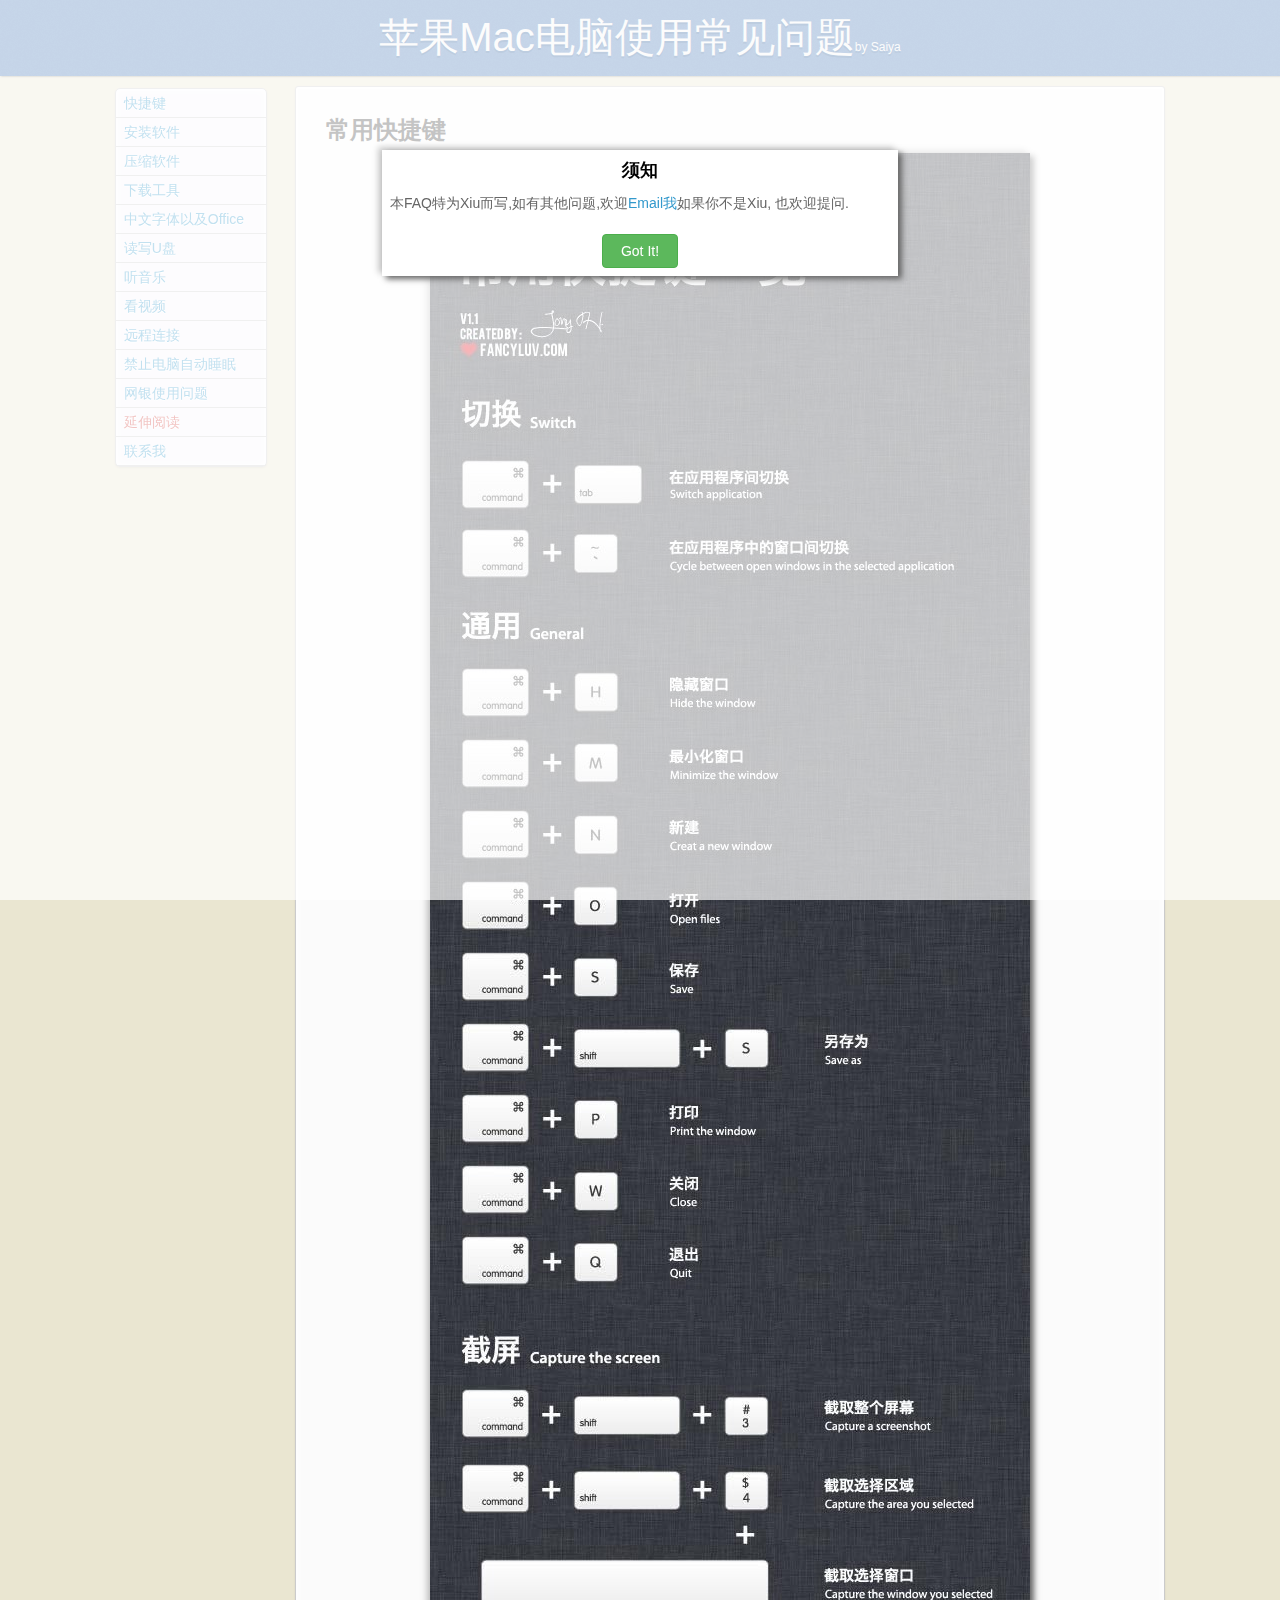
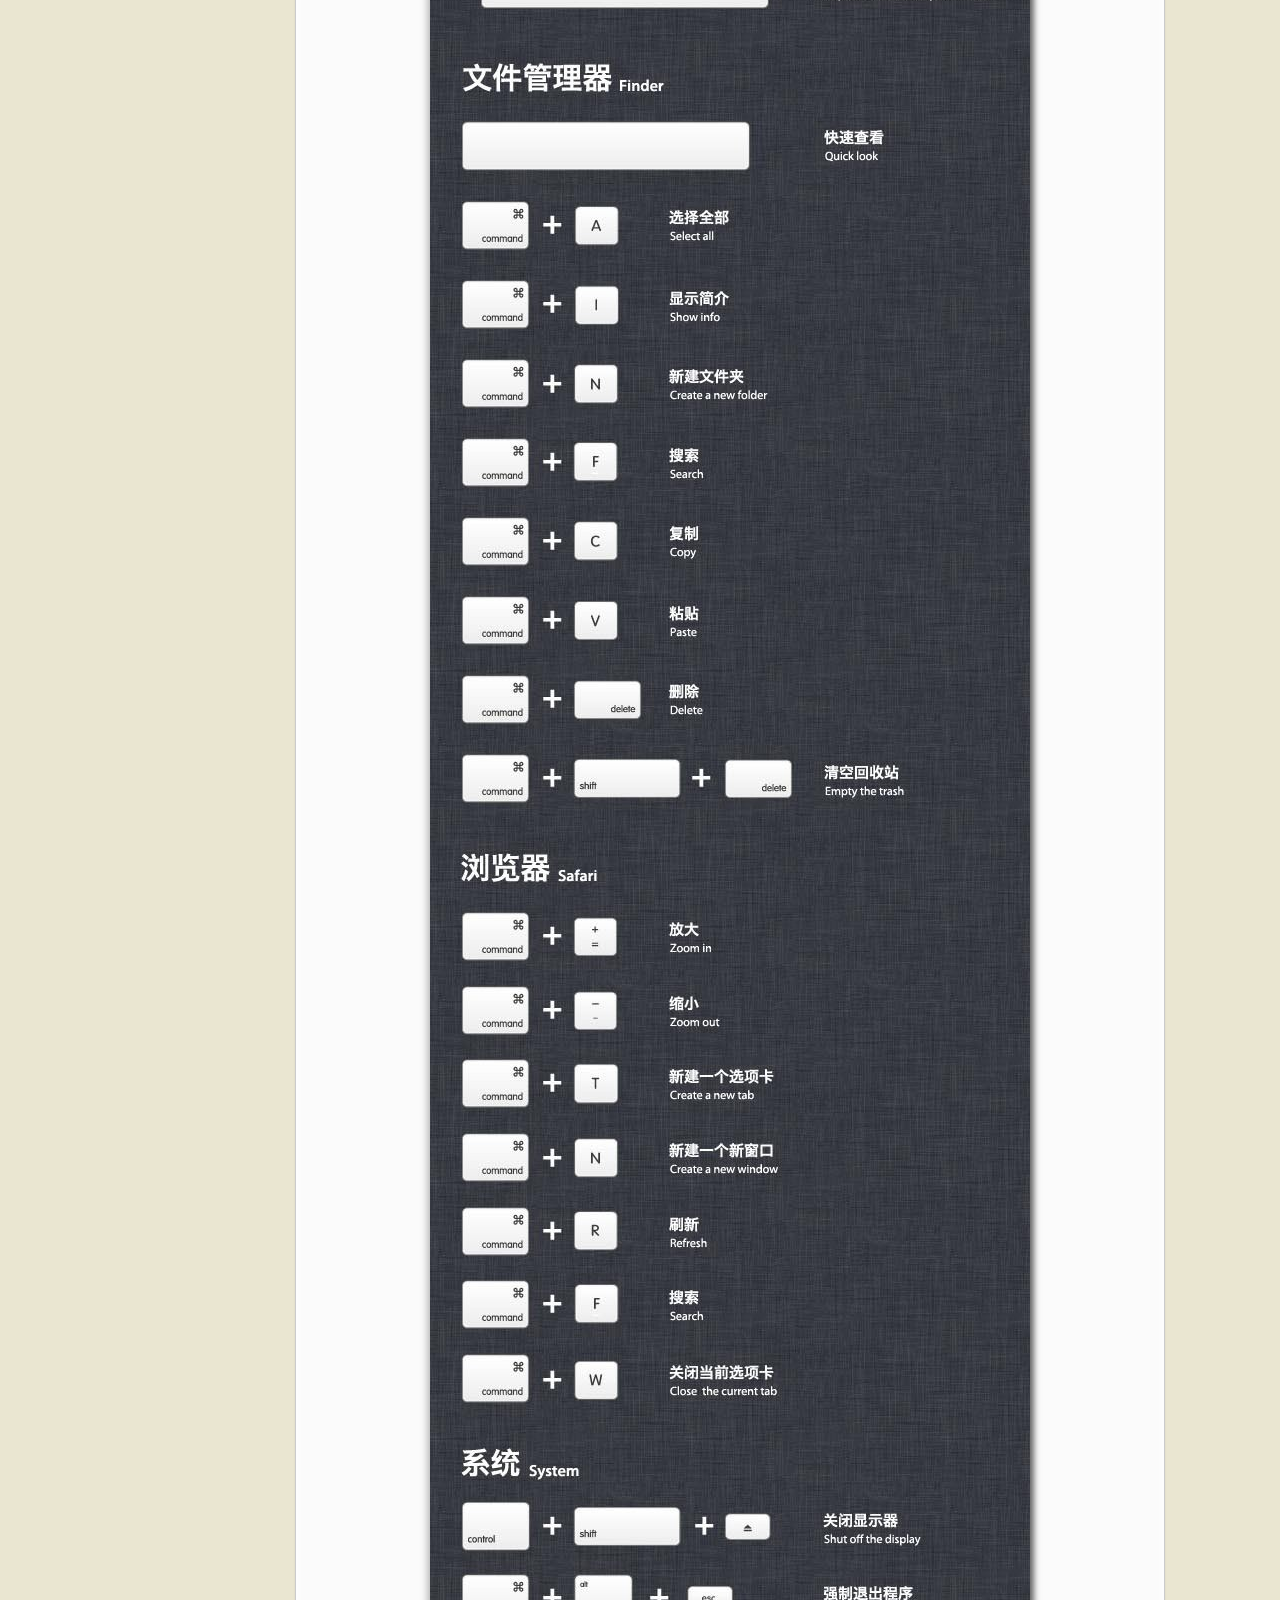
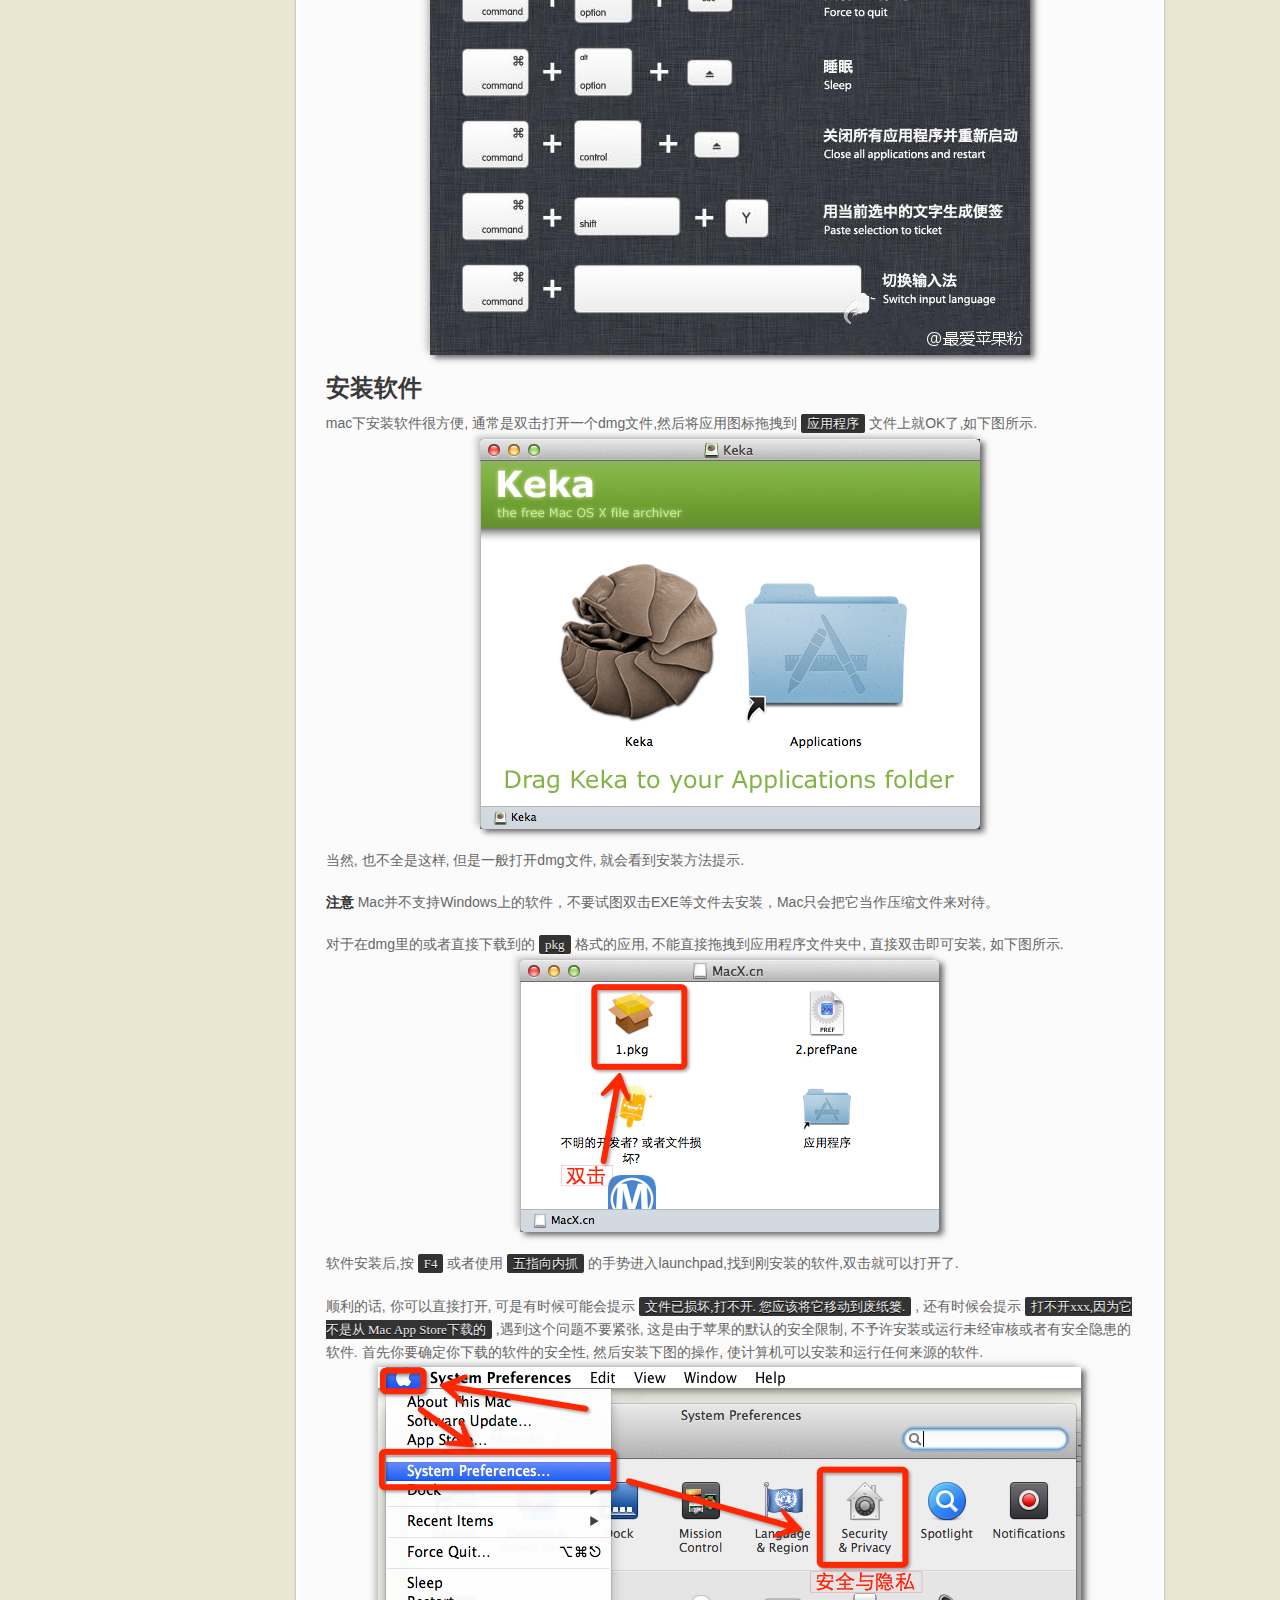
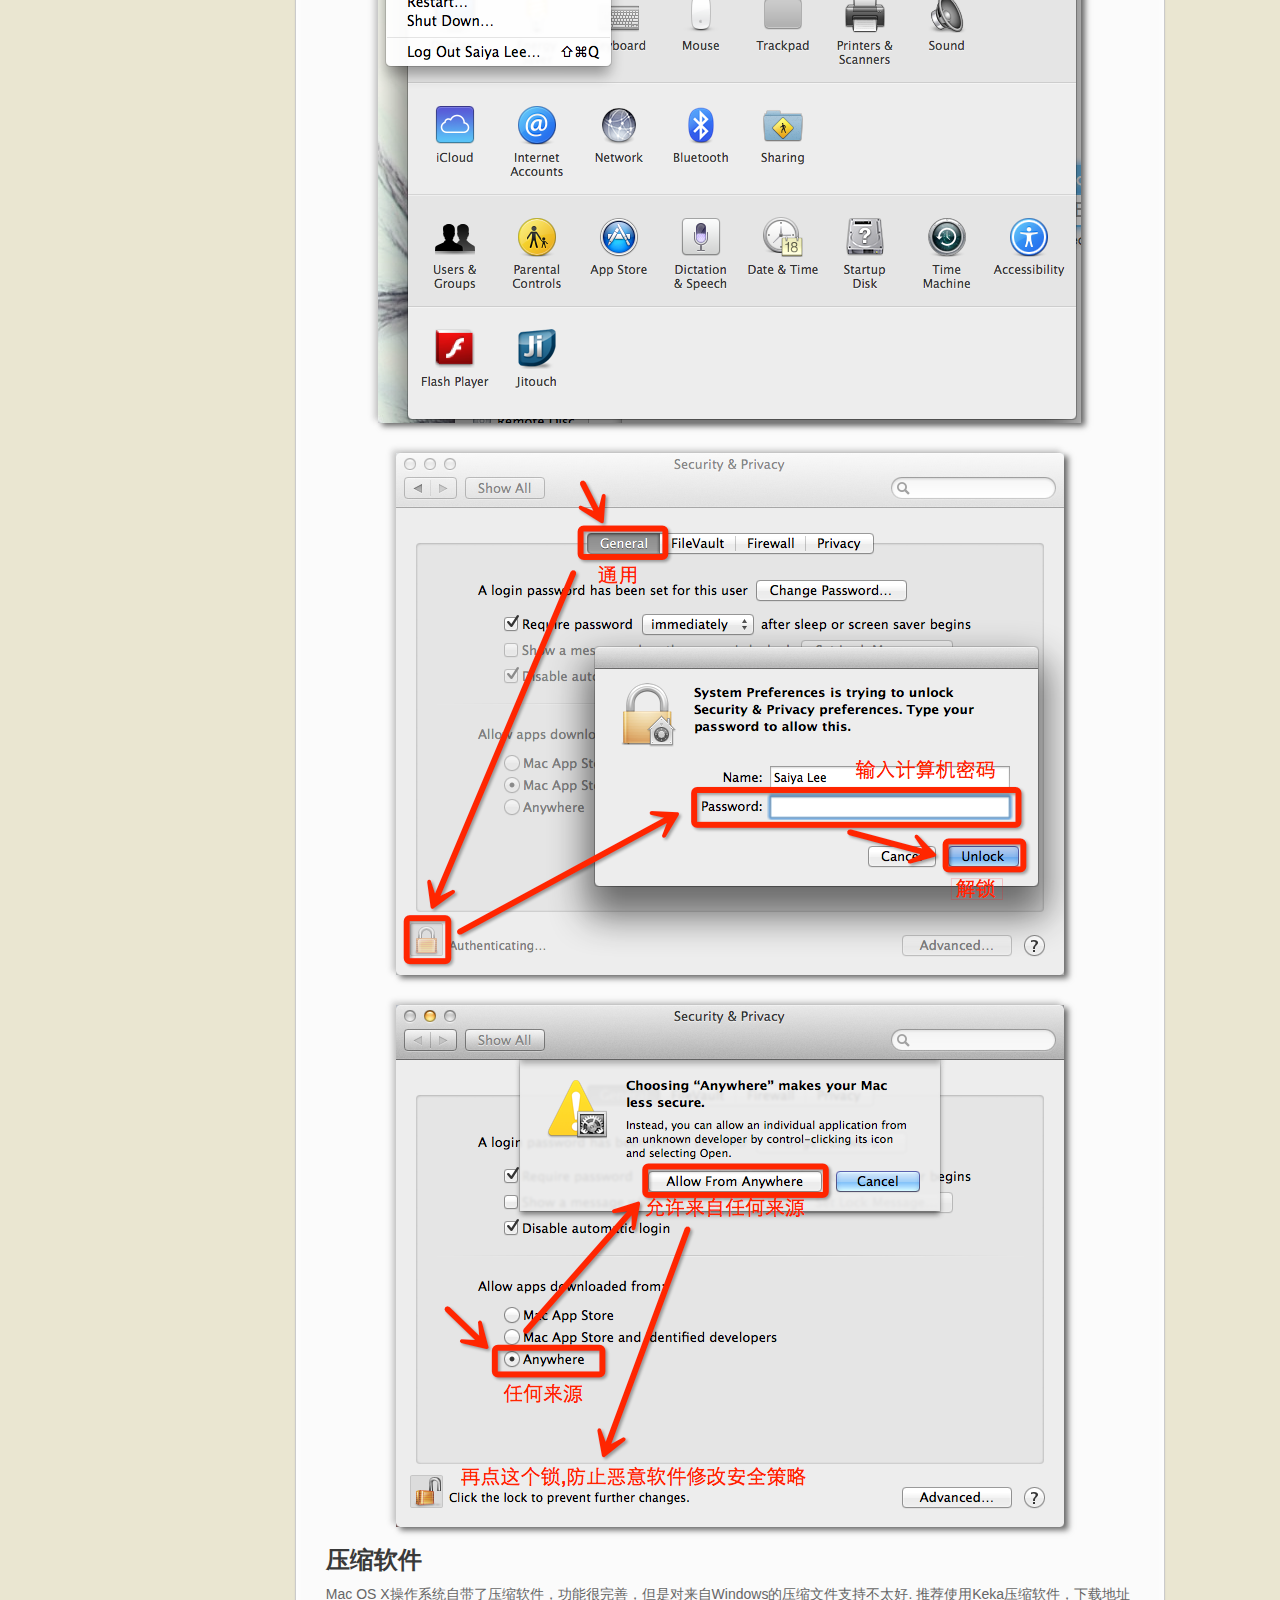
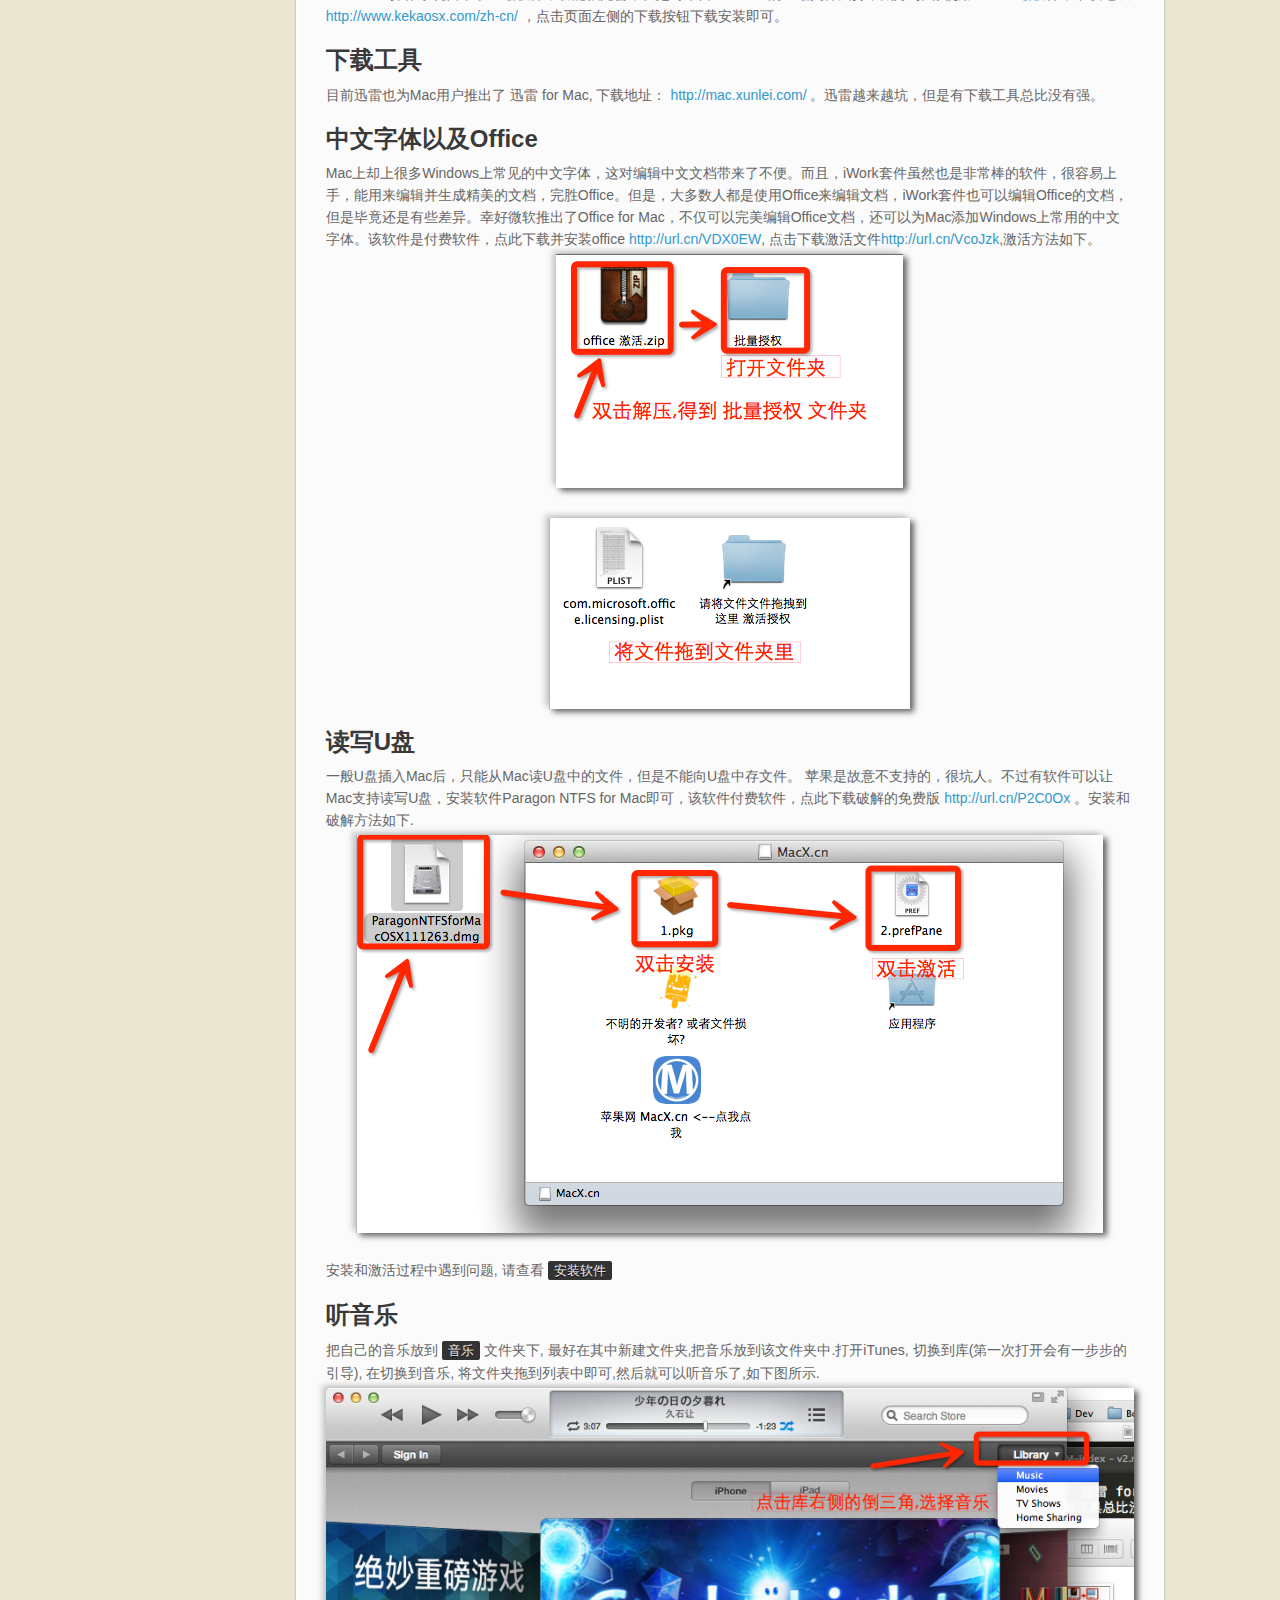
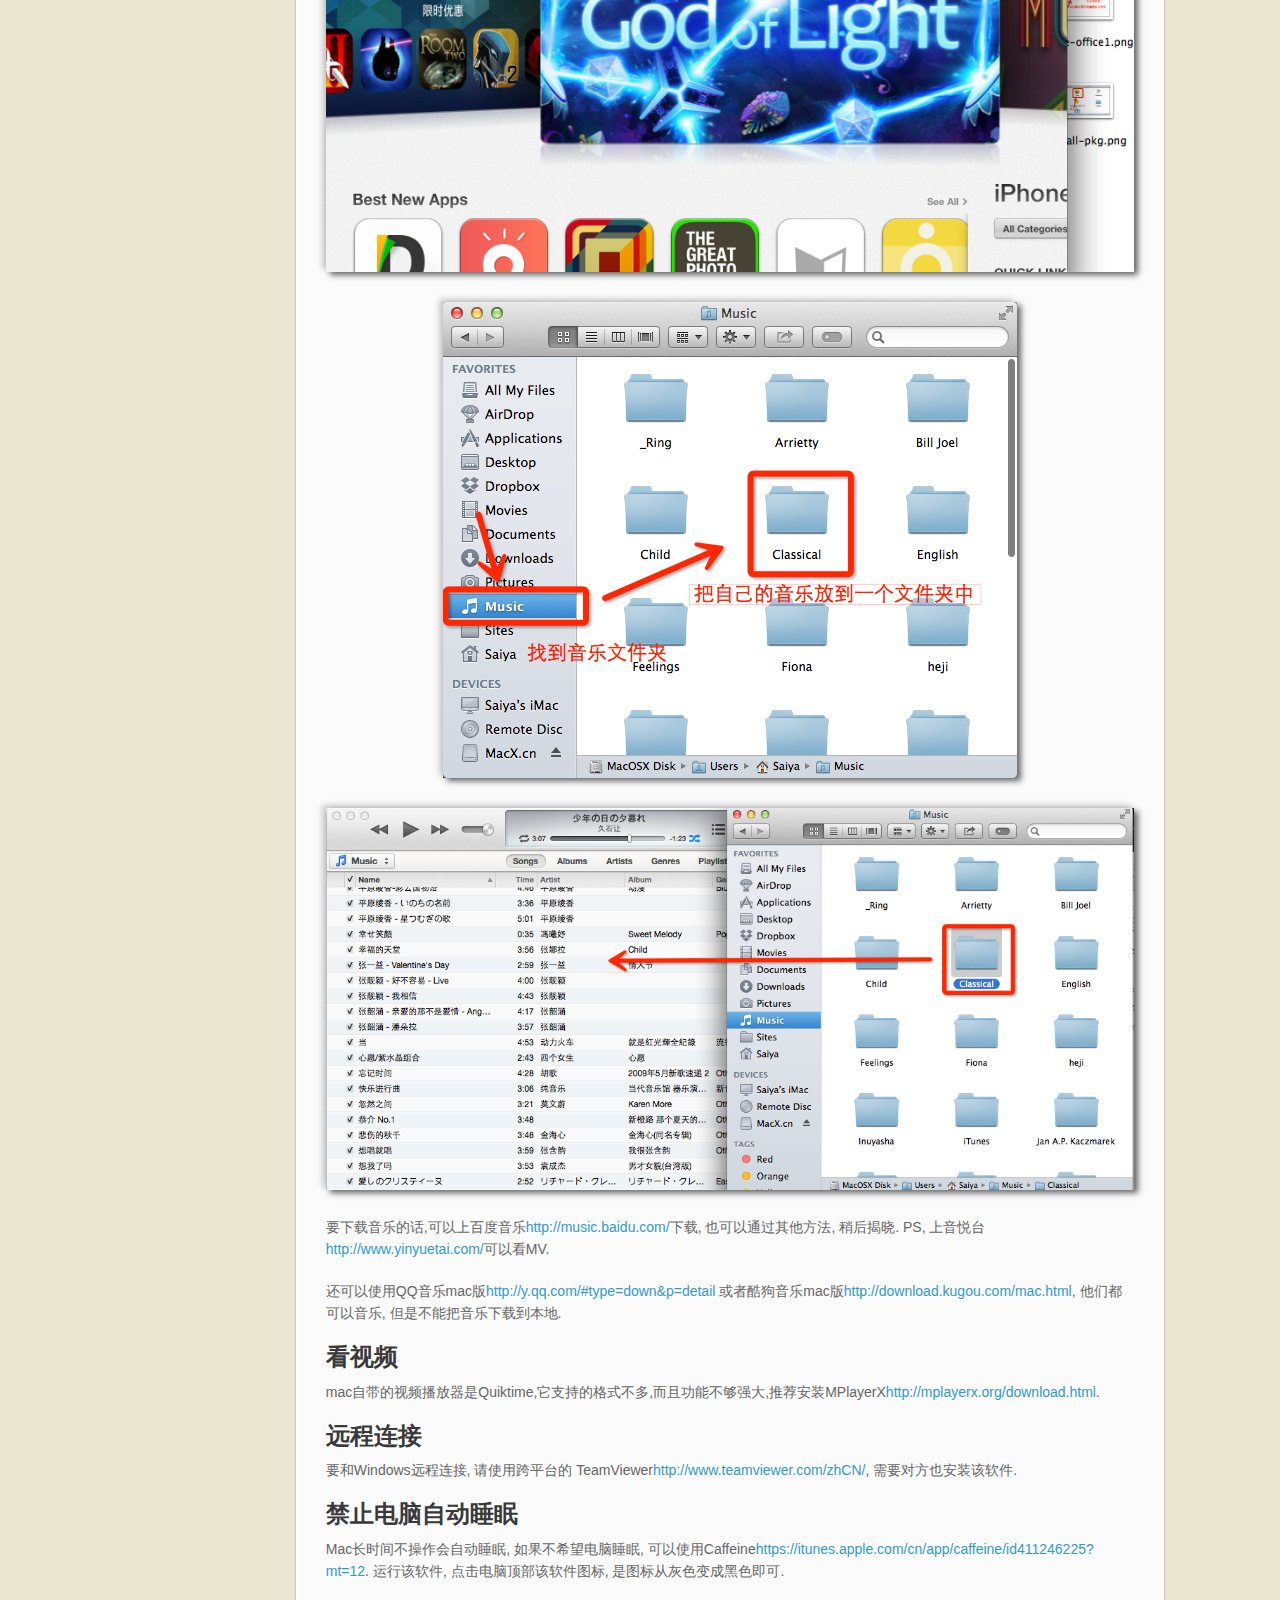
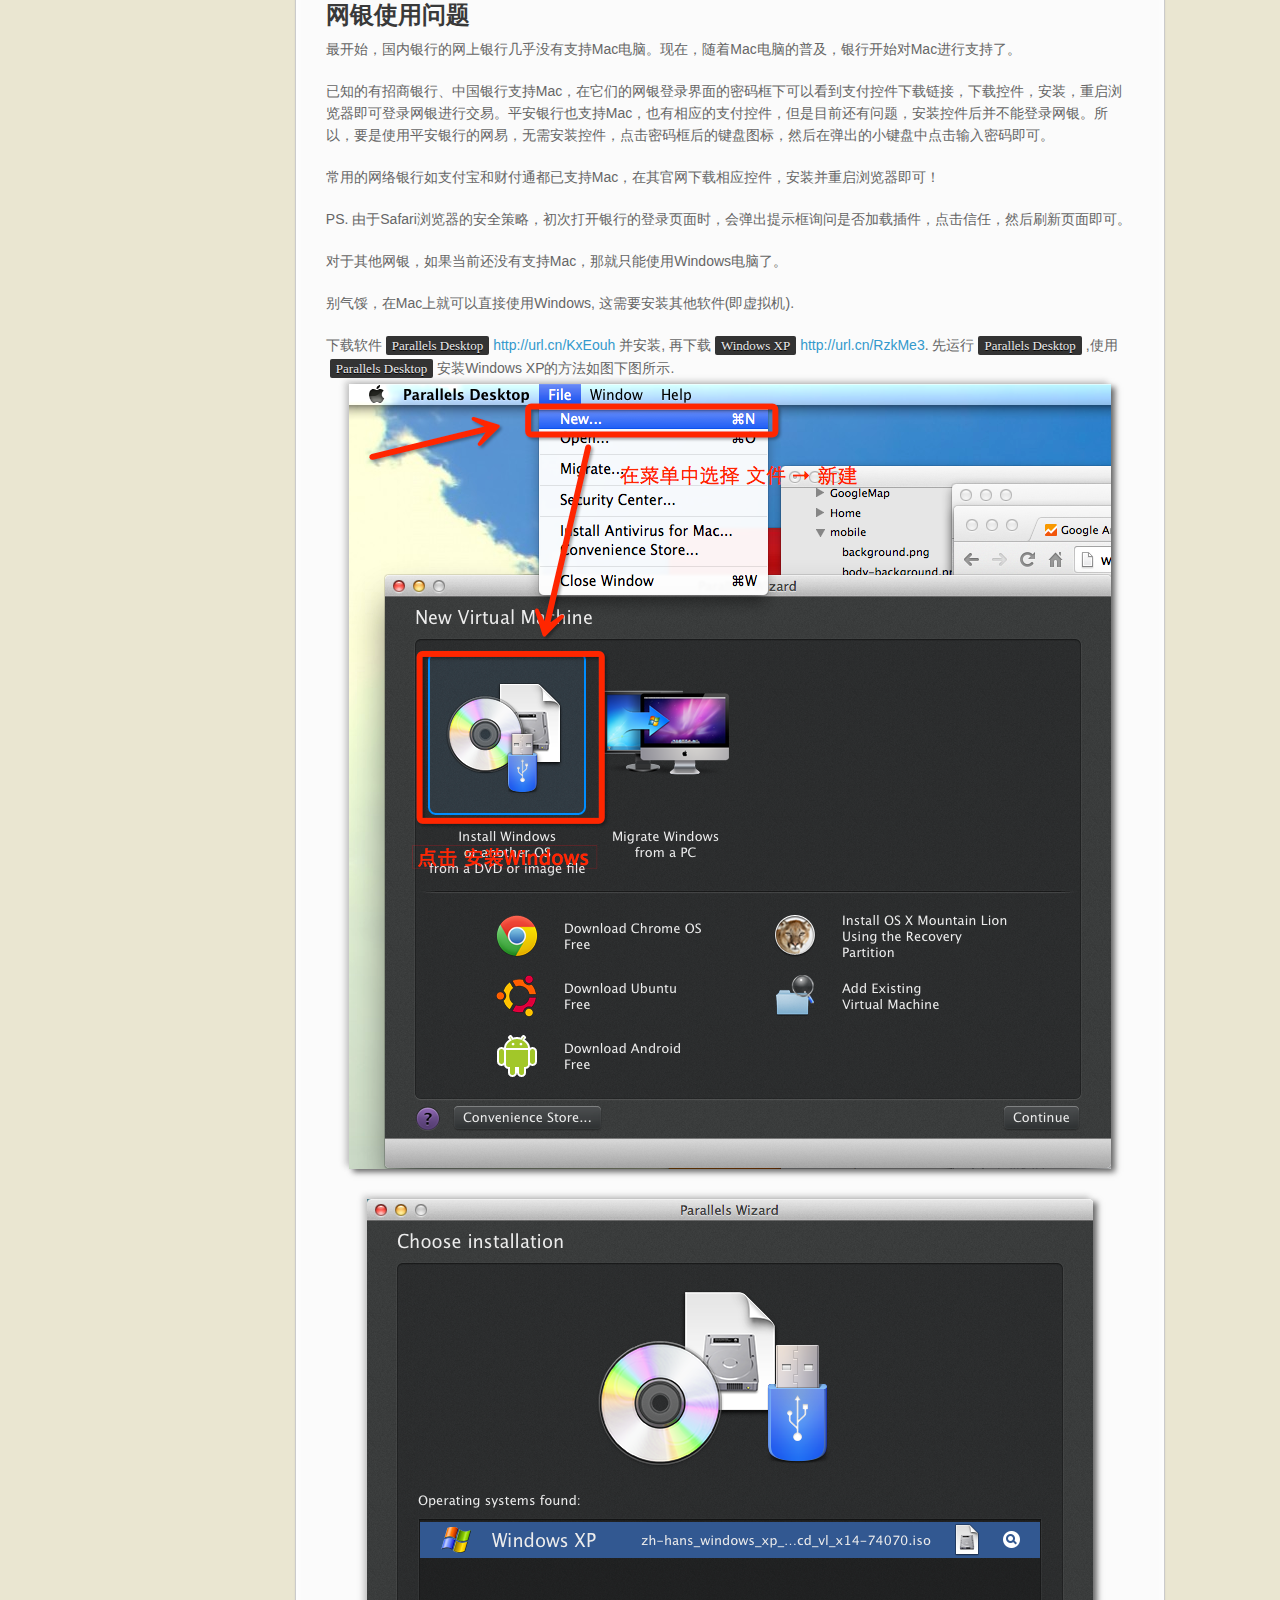
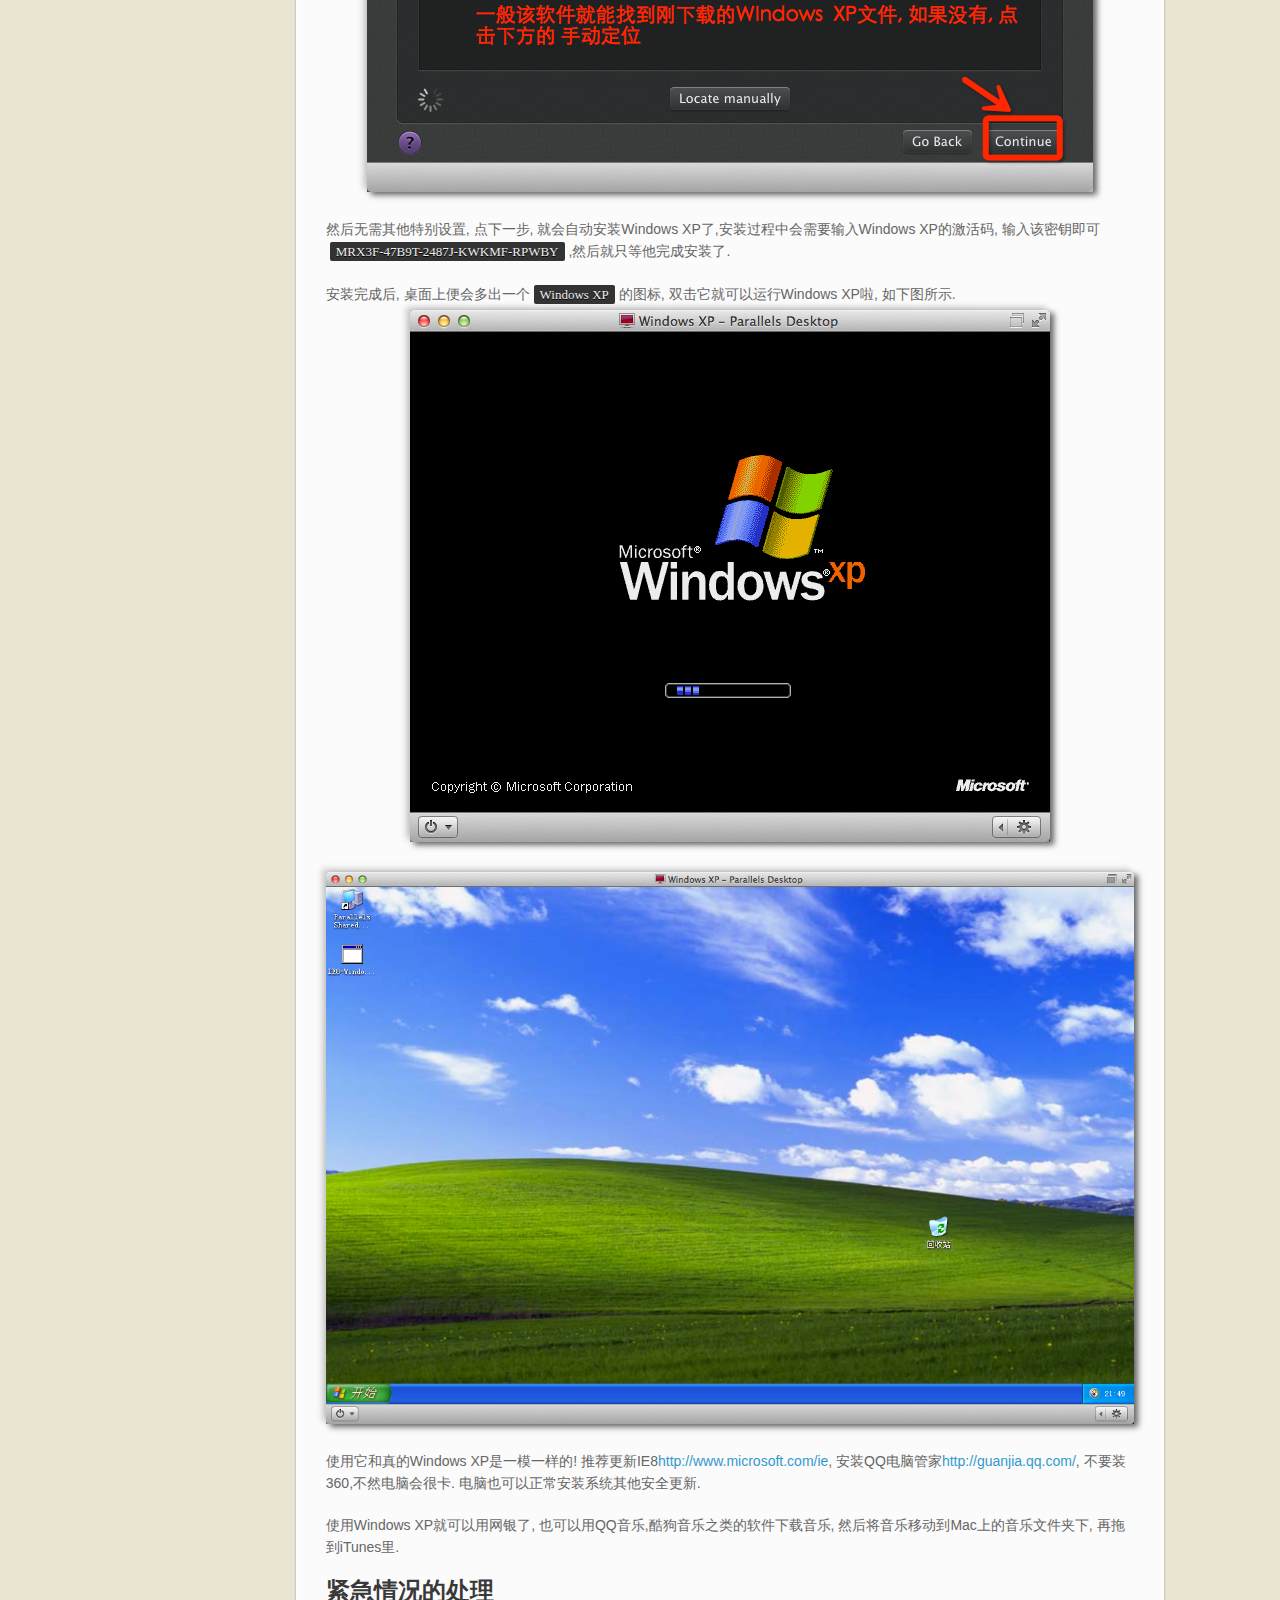
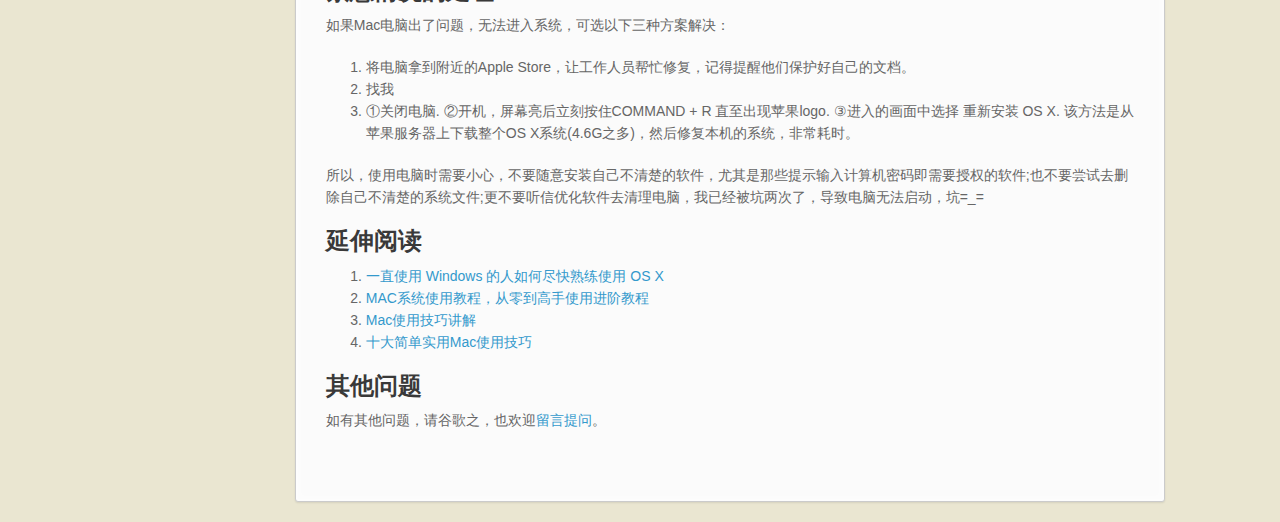
<file: mac/index.html>
<!doctype html>
<html lang="en">

<head>
    <meta charset="UTF-8">
    <title>苹果Mac电脑使用常见问题</title>
    <link rel="stylesheet" href="style.css">
    <base target="_blank">
</head>

<body>
<div id="notice">
    <div id="content">
        <h3>须知</h3>
        <p>本FAQ特为Xiu而写,如有其他问题,欢迎<a target="_self" href="mailto:leesaiya@vip.qq.com">Email我</a>如果你不是Xiu, 也欢迎提问.</p>
        <div id="getit">Got It!</div>
    </div>
</div>
<header>
	<h1>苹果Mac电脑使用常见问题<small>by Saiya</small></h1>
</header>
<div class="wrapper">
<ul class="menu" >
    <li><a target="_self" href="#hotkey">快捷键</a></li>
    <li><a target="_self" href="#install-app">安装软件</a></li>
    <li><a target="_self" href="#zip-app">压缩软件</a></li>
    <li><a target="_self" href="#download-app">下载工具</a></li>
    <li><a target="_self" href="#office">中文字体以及Office</a></li>
    <li><a target="_self" href="#udisk">读写U盘</a></li>
    <li><a target="_self" href="#music">听音乐</a></li>
    <li><a target="_self" href="#video">看视频</a></li>
    <li><a target="_self" href="#remote">远程连接</a></li>
    <li><a target="_self" href="#stop-sleep">禁止电脑自动睡眠</a></li>
    <li><a target="_self" href="#netbank">网银使用问题</a></li>
    <li><a target="_self" href="#read-more" style="color: #d43f3a;">延伸阅读</a></li>
    <li><a target="_self" href="mailto:leesaiya@vip.qq.com">联系我</a></li>
</ul>
<section>

<h2 id="hotkey">常用快捷键</h2>
<p><a href="./images/hotkey.jpg"><img src="./images/hotkey.jpg" alt="快捷键"></a></p>


<h2 id="install-app">安装软件</h2>

<p>mac下安装软件很方便, 通常是双击打开一个dmg文件,然后将应用图标拖拽到<code>应用程序</code>文件上就OK了,如下图所示.<br><a href="./images/install-app.png" target="_blank"><img src="./images/install-app.png" alt="安装APP软件" style="max-width:100%;"></a></p>

<p>当然, 也不全是这样, 但是一般打开dmg文件, 就会看到安装方法提示.</p>

<p><strong>注意</strong> Mac并不支持Windows上的软件，不要试图双击EXE等文件去安装，Mac只会把它当作压缩文件来对待。</p>

<p>对于在dmg里的或者直接下载到的<code>pkg</code>格式的应用, 不能直接拖拽到应用程序文件夹中, 直接双击即可安装, 如下图所示.<br><a href="./images/install-pkg.png" target="_blank"><img src="./images/install-pkg.png" alt="安装pkg软件" style="max-width:100%;"></a></p>

<p>软件安装后,按<code>F4</code>或者使用<code>五指向内抓</code>的手势进入launchpad,找到刚安装的软件,双击就可以打开了.</p>

<p>顺利的话, 你可以直接打开, 可是有时候可能会提示<code>文件已损坏,打不开. 您应该将它移动到废纸篓.</code>, 还有时候会提示<code>打不开xxx,因为它不是从 Mac App Store下载的</code>,遇到这个问题不要紧张, 这是由于苹果的默认的安全限制, 不予许安装或运行未经审核或者有安全隐患的软件. 首先你要确定你下载的软件的安全性, 然后安装下图的操作, 使计算机可以安装和运行任何来源的软件.<br><a href="./images/enable-anywhere1.png" target="_blank"><img src="./images/enable-anywhere1.png" alt="找到隐私与安全" style="max-width:100%;"></a><br><a href="./images/enable-anywhere2.png" target="_blank"><img src="./images/enable-anywhere2.png" alt="输入密码" style="max-width:100%;"></a><br><a href="./images/enable-anywhere3.png" target="_blank"><img src="./images/enable-anywhere3.png" alt="选择任何来源" style="max-width:100%;"></a></p>

<h2 id="zip-app">压缩软件</h2>

<p>Mac OS X操作系统自带了压缩软件，功能很完善，但是对来自Windows的压缩文件支持不太好. 推荐使用Keka压缩软件，下载地址 <a href="http://www.kekaosx.com/zh-cn/">http://www.kekaosx.com/zh-cn/</a>  ，点击页面左侧的下载按钮下载安装即可。</p>

<h2 id="download-app">下载工具</h2>

<p>目前迅雷也为Mac用户推出了 迅雷 for Mac, 下载地址： <a href="http://mac.xunlei.com/">http://mac.xunlei.com/</a> 。迅雷越来越坑，但是有下载工具总比没有强。 </p>

<h2 id="office">中文字体以及Office</h2>

<p>Mac上却上很多Windows上常见的中文字体，这对编辑中文文档带来了不便。而且，iWork套件虽然也是非常棒的软件，很容易上手，能用来编辑并生成精美的文档，完胜Office。但是，大多数人都是使用Office来编辑文档，iWork套件也可以编辑Office的文档，但是毕竟还是有些差异。幸好微软推出了Office for Mac，不仅可以完美编辑Office文档，还可以为Mac添加Windows上常用的中文字体。该软件是付费软件，点此下载并安装office <a href="http://url.cn/VDX0EW">http://url.cn/VDX0EW</a>, 点击下载激活文件<a href="http://url.cn/VcoJzk">http://url.cn/VcoJzk</a>,激活方法如下。<br><a href="./images/active-office1.png" target="_blank"><img src="./images/active-office1.png" alt="激活office1" style="max-width:100%;"></a><br><a href="./images/active-office2.png" target="_blank"><img src="./images/active-office2.png" alt="激活office2" style="max-width:100%;"></a></p>

<h2 id="udisk">读写U盘</h2>

<p>一般U盘插入Mac后，只能从Mac读U盘中的文件，但是不能向U盘中存文件。 苹果是故意不支持的，很坑人。不过有软件可以让Mac支持读写U盘，安装软件Paragon NTFS for Mac即可，该软件付费软件，点此下载破解的免费版 <a href="http://url.cn/P2C0Ox">http://url.cn/P2C0Ox</a> 。安装和破解方法如下.<br><a href="./images/ntfs.png" target="_blank"><img src="./images/ntfs.png" alt="ntfs" style="max-width:100%;"></a><br>
安装和激活过程中遇到问题, 请查看<code>安装软件</code></p>

<h2 id="music">听音乐</h2>

<p>把自己的音乐放到<code>音乐</code>文件夹下, 最好在其中新建文件夹,把音乐放到该文件夹中.打开iTunes, 切换到库(第一次打开会有一步步的引导), 在切换到音乐, 将文件夹拖到列表中即可,然后就可以听音乐了,如下图所示.<br><a href="./images/music1.png" target="_blank"><img src="./images/music1.png" alt="音乐" style="max-width:100%;"></a><br><a href="./images/music2.png" target="_blank"><img src="./images/music2.png" alt="音乐" style="max-width:100%;"></a><br><a href="./images/music3.png" target="_blank"><img src="./images/music3.png" alt="音乐" style="max-width:100%;"></a><br>
要下载音乐的话,可以上百度音乐<a href="http://music.baidu.com/">http://music.baidu.com/</a>下载, 也可以通过其他方法, 稍后揭晓. PS, 上音悦台<a href="http://www.yinyuetai.com/">http://www.yinyuetai.com/</a>可以看MV.</p>

<p>还可以使用QQ音乐mac版<a href="http://y.qq.com/#type=down&amp;p=detail">http://y.qq.com/#type=down&amp;p=detail</a> 或者酷狗音乐mac版<a href="http://download.kugou.com/mac.html">http://download.kugou.com/mac.html</a>, 他们都可以音乐, 但是不能把音乐下载到本地.</p>

<h2 id="video">看视频</h2>

<p>mac自带的视频播放器是Quiktime,它支持的格式不多,而且功能不够强大,推荐安装MPlayerX<a href="http://mplayerx.org/download.html">http://mplayerx.org/download.html</a>.</p>

<h2 id="remote">远程连接</h2>

<p>要和Windows远程连接, 请使用跨平台的 TeamViewer<a href="http://www.teamviewer.com/zhCN/">http://www.teamviewer.com/zhCN/</a>, 需要对方也安装该软件.</p>

<h2 id="stop-sleep">禁止电脑自动睡眠</h2>

<p>Mac长时间不操作会自动睡眠, 如果不希望电脑睡眠, 可以使用Caffeine<a href="https://itunes.apple.com/cn/app/caffeine/id411246225?mt=12">https://itunes.apple.com/cn/app/caffeine/id411246225?mt=12</a>. 运行该软件, 点击电脑顶部该软件图标, 是图标从灰色变成黑色即可.</p>

<h2 id="netbank">网银使用问题</h2>

<p>最开始，国内银行的网上银行几乎没有支持Mac电脑。现在，随着Mac电脑的普及，银行开始对Mac进行支持了。</p>

<p>已知的有招商银行、中国银行支持Mac，在它们的网银登录界面的密码框下可以看到支付控件下载链接，下载控件，安装，重启浏览器即可登录网银进行交易。平安银行也支持Mac，也有相应的支付控件，但是目前还有问题，安装控件后并不能登录网银。所以，要是使用平安银行的网易，无需安装控件，点击密码框后的键盘图标，然后在弹出的小键盘中点击输入密码即可。</p>

<p>常用的网络银行如支付宝和财付通都已支持Mac，在其官网下载相应控件，安装并重启浏览器即可！</p>

<p>PS. 由于Safari浏览器的安全策略，初次打开银行的登录页面时，会弹出提示框询问是否加载插件，点击信任，然后刷新页面即可。</p>

<p>对于其他网银，如果当前还没有支持Mac，那就只能使用Windows电脑了。</p>

<p>别气馁，在Mac上就可以直接使用Windows, 这需要安装其他软件(即虚拟机).</p>

<p>下载软件<code>Parallels Desktop</code><a href="http://url.cn/KxEouh">http://url.cn/KxEouh</a> 并安装, 再下载<code>Windows XP</code><a href="http://url.cn/RzkMe3">http://url.cn/RzkMe3</a>. 先运行<code>Parallels Desktop</code>,使用<code>Parallels Desktop</code>安装Windows XP的方法如图下图所示.<br><a href="./images/windows1.png" target="_blank"><img src="./images/windows1.png" alt="安装Windows1" style="max-width:100%;"></a><br><a href="./images/windows2.png" target="_blank"><img src="./images/windows2.png" alt="安装Windows2" style="max-width:100%;"></a><br>
然后无需其他特别设置, 点下一步, 就会自动安装Windows XP了,安装过程中会需要输入Windows XP的激活码, 输入该密钥即可<code>MRX3F-47B9T-2487J-KWKMF-RPWBY</code>,然后就只等他完成安装了.</p>

<p>安装完成后, 桌面上便会多出一个<code>Windows XP</code>的图标, 双击它就可以运行Windows XP啦, 如下图所示.<br><a href="./images/windowsxp1.png" target="_blank"><img src="./images/windowsxp1.png" alt="安装Windows1" style="max-width:100%;"></a><br><a href="./images/windowsxp2.png" target="_blank"><img src="./images/windowsxp2.png" alt="安装Windows1" style="max-width:100%;"></a><br>
使用它和真的Windows XP是一模一样的! 推荐更新IE8<a href="http://www.microsoft.com/ie">http://www.microsoft.com/ie</a>, 安装QQ电脑管家<a href="http://guanjia.qq.com/">http://guanjia.qq.com/</a>, 不要装360,不然电脑会很卡. 电脑也可以正常安装系统其他安全更新.</p>

<p>使用Windows XP就可以用网银了, 也可以用QQ音乐,酷狗音乐之类的软件下载音乐, 然后将音乐移动到Mac上的音乐文件夹下, 再拖到iTunes里.</p>

<h2 id="emergency">紧急情况的处理</h2>

<p>如果Mac电脑出了问题，无法进入系统，可选以下三种方案解决：</p>

<ol>
<li>将电脑拿到附近的Apple Store，让工作人员帮忙修复，记得提醒他们保护好自己的文档。</li>
<li>找我</li>
<li>①关闭电脑. ②开机，屏幕亮后立刻按住COMMAND + R 直至出现苹果logo. ③进入的画面中选择 重新安装 OS X. 该方法是从苹果服务器上下载整个OS X系统(4.6G之多)，然后修复本机的系统，非常耗时。</li>
</ol><p>所以，使用电脑时需要小心，不要随意安装自己不清楚的软件，尤其是那些提示输入计算机密码即需要授权的软件;也不要尝试去删除自己不清楚的系统文件;更不要听信优化软件去清理电脑，我已经被坑两次了，导致电脑无法启动，坑=_=</p>

<h2 id="read-more">延伸阅读</h2>
<ol>
<li><a href="http://www.zhihu.com/question/20386836">一直使用 Windows 的人如何尽快熟练使用 OS X</a></li>
<li><a href="http://bbs.weiphone.com/read-htm-tid-5670497.html">MAC系统使用教程，从零到高手使用进阶教程</a></li>
<li><a href="http://apple.zone.it.sohu.com/thread-6861335-1-1.html">Mac使用技巧讲解</a></li>
<li><a href="http://www.pcpop.com/doc/0/951/951365.shtml">十大简单实用Mac使用技巧</a></li>
</ol>

<h2 id="others">其他问题</h2>
<p>如有其他问题，请谷歌之，也欢迎<a target="_self" href="mailto:leesaiya@vip.qq.com">留言提问</a>。</p>
</section>
</div>
<script>
    var $notice = document.getElementById('notice'),
        $getit = document.getElementById('getit');
    $getit.addEventListener('click',function () {
        $notice.style.display = 'none';
    });
    document.body.addEventListener('keypress',function (e) {
        if (e.keyCode == 27) {
            $notice.style.display = 'none';
        }
    })
</script>
<script>
  (function(i,s,o,g,r,a,m){i['GoogleAnalyticsObject']=r;i[r]=i[r]||function(){
  (i[r].q=i[r].q||[]).push(arguments)},i[r].l=1*new Date();a=s.createElement(o),
  m=s.getElementsByTagName(o)[0];a.async=1;a.src=g;m.parentNode.insertBefore(a,m)
  })(window,document,'script','//www.google-analytics.com/analytics.js','ga');

  ga('create', 'UA-23144132-3', 'evecalm.com');
  ga('require', 'displayfeatures');
  ga('send', 'pageview');

</script>
</body>

</html>
</file>
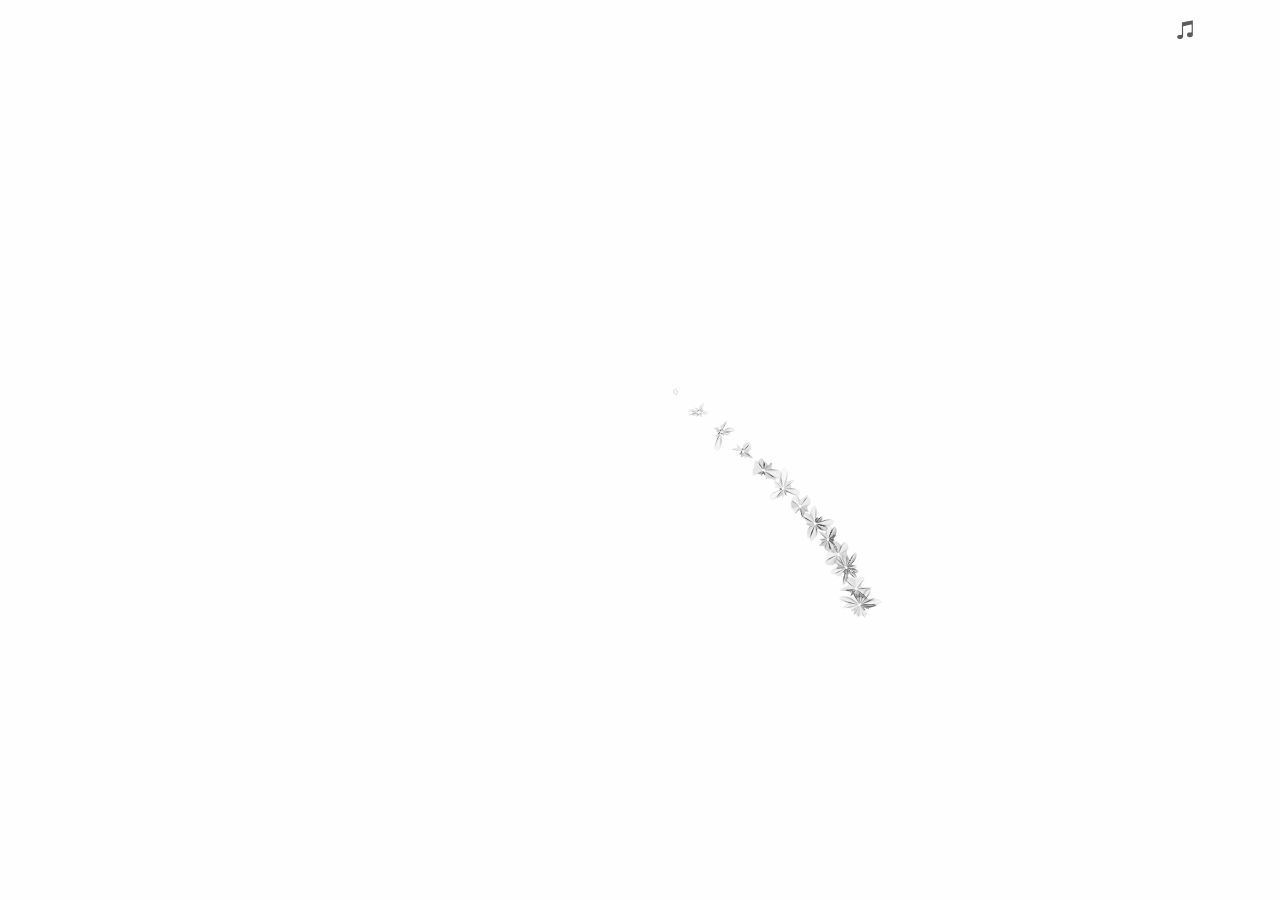
<file: old/index.html>
<!doctype html>
<html lang="en">
<head>
  <meta http-equiv="Content-Type" content="text/html;charset=UTF-8">
  <meta name="viewport" content="width=device-width, user-scalable=no">
  <title>Bunny ❤ Sunny</title>
  <link rel="stylesheet" href="./assets/style.css">
  <script>if (~location.href.indexOf('app.evecalm.com')) location.href = 'http://sunny.evecalm.com';</script>
</head>
<body>
  <div id="content">
  <div id="music-control" class="playing">&#x34a3;</div>
  <audio id="music" src="../assets/if.mp3" autoplay ></audio>
    <div id="notes" style="display: none;">
        亲爱的秀懿：<br>
<p>我们于2013年11月22日(周五)相爱。</p>
<p>第一次相见在2013年10月2日。</p>
<p>第一次拥抱在2013年11月30日。</p>
<p>第一次亲吻在2013年12月14日。</p>
<p>2014年2月23日晚，因为你母亲的反对，你为不让母亲伤心，你选择和我分手，我不怪你，但是我不接受分手。</p>
<p>我爱你，我不后悔，我会等你。爱你，我就不怕伤心，也愿意付出。</p>
<p>也许等到最后，你早已将我忘记，我们走上了陌路。</p>
<p><del>只要你随时一句话，我们依旧可以和好如初，等你。</del></p>
<p>一切在2014年05月12日23:30结束。</p>
<p class="wish">秀懿，爱你❤ 祝你幸福！</p>
    </div>
    <div id="heart">
      <canvas id="garden"></canvas>
      <div id="words">
        亲爱的，我们已经相爱：
        <div id="time-count"></div>
        <div id="love-xiu">
          <span id="bunny">Bunny</span>
          <span id="heart-shape" class="heart-beat"></span>
          <span id="sunny">Sunny</span>
        </div>
      </div>
    </div>
  </div>
  <script src="./assets/garden.js"></script>
  <script src="./assets/main.js"></script>
  <script>
  (function(i,s,o,g,r,a,m){i['GoogleAnalyticsObject']=r;i[r]=i[r]||function(){
  (i[r].q=i[r].q||[]).push(arguments)},i[r].l=1*new Date();a=s.createElement(o),
  m=s.getElementsByTagName(o)[0];a.async=1;a.src=g;m.parentNode.insertBefore(a,m)
  })(window,document,'script','//www.google-analytics.com/analytics.js','ga');

  ga('create', 'UA-23144132-3', 'evecalm.com');
  ga('require', 'displayfeatures');
  ga('send', 'pageview');

</script>
</body>
</html>
</file>
<file: mac/style.css>
#notice {
  position: fixed;
  top: 0;
  bottom: 0;
  left: 0;
  right: 0;
  background-color: rgba(255,255,255,.7);
  z-index: 999;
}
#content {
  width: 500px;
  padding: 8px;
  margin: 0 auto;
  margin-top: 150px;
  background-color: #fff;
  box-shadow: 4px 3px 6px #666;
  box-shadow: 4px 3px 6px #666, -4px -3px 6px #ccc;
}
#content h3 {
  color: #000;
  text-align: center;
}

#getit {
  width: 50px;
  /*height: 30px;*/
  margin: 0 auto;
  padding: 6px 12px;
  margin-bottom: 0;
  font-size: 14px;
  font-weight: normal;
  line-height: 1.428571429;
  text-align: center;
  white-space: nowrap;
  vertical-align: middle;
  cursor: pointer;
  background-image: none;
  border: 1px solid transparent;
  border-radius: 4px;
  color: #fff;
  background-color: #5cb85c;
  border-color: #4cae4c;
  -webkit-user-select: none;
}


.wrapper {
  width: 68%;
  min-width: 700px;
  padding-left: 180px;
  position: relative;
}
.menu {
  position: fixed;
  margin-left: -180px;
  top: 88px;
  background-color: #f0f0f0;
  min-width: 150px;
  list-style: none;
  padding-left: 0;
  border: 1px solid #ccc;
  text-shadow: 0 1px 0 #fff;
  background-color: #f7f5fa;
  border-radius: 5px;
  -moz-box-shadow: 0px 1px 2px rgba(0, 0, 0, 0.09), inset 0px 0px 2px 2px rgba(255, 255, 255, 0.5), inset 0 0 5px 5px rgba(255, 255, 255, 0.4);
  -webkit-box-shadow: 0px 1px 2px rgba(0, 0, 0, 0.09), inset 0px 0px 2px 2px rgba(255, 255, 255, 0.5), inset 0 0 5px 5px rgba(255, 255, 255, 0.4);
  -o-box-shadow: 0px 1px 2px rgba(0, 0, 0, 0.09), inset 0px 0px 2px 2px rgba(255, 255, 255, 0.5), inset 0 0 5px 5px rgba(255, 255, 255, 0.4);
  box-shadow: 0px 1px 2px rgba(0, 0, 0, 0.09), inset 0px 0px 2px 2px rgba(255, 255, 255, 0.5), inset 0 0 5px 5px rgba(255, 255, 255, 0.4);

}
.menu li {
  padding: 3px 8px;
  border-bottom: 1px solid #ccc;
}
/*
Leap Day for GitHub Pages
by Matt Graham
*/
/* normalize.css 2012-02-07T12:37 UTC - http://github.com/necolas/normalize.css */
/* =============================================================================
   HTML5 display definitions
   ========================================================================== */
/*
 * Corrects block display not defined in IE6/7/8/9 & FF3
 */
article,
aside,
details,
figcaption,
figure,
footer,
header,
hgroup,
nav,
section,
summary {
  display: block;
}

/*
 * Corrects inline-block display not defined in IE6/7/8/9 & FF3
 */
audio,
canvas,
video {
  display: inline-block;
  *display: inline;
  *zoom: 1;
}

/*
 * Prevents modern browsers from displaying 'audio' without controls
 */
audio:not([controls]) {
  display: none;
}

/*
 * Addresses styling for 'hidden' attribute not present in IE7/8/9, FF3, S4
 * Known issue: no IE6 support
 */
[hidden] {
  display: none;
}

/* =============================================================================
   Base
   ========================================================================== */
/*
 * 1. Corrects text resizing oddly in IE6/7 when body font-size is set using em units
 *    http://clagnut.com/blog/348/#c790
 * 2. Prevents iOS text size adjust after orientation change, without disabling user zoom
 *    www.456bereastreet.com/archive/201012/controlling_text_size_in_safari_for_ios_without_disabling_user_zoom/
 */
html {
  font-size: 100%;
  /* 1 */
  -webkit-text-size-adjust: 100%;
  /* 2 */
  -ms-text-size-adjust: 100%;
  /* 2 */
}

/*
 * Addresses font-family inconsistency between 'textarea' and other form elements.
 */
html,
button,
input,
select,
textarea {
  font-family: sans-serif;
}

/*
 * Addresses margins handled incorrectly in IE6/7
 */
body {
  margin: 0;
}

/* =============================================================================
   Links
   ========================================================================== */
/*
 * Addresses outline displayed oddly in Chrome
 */
a:focus {
  outline: thin dotted;
}

/*
 * Improves readability when focused and also mouse hovered in all browsers
 * people.opera.com/patrickl/experiments/keyboard/test
 */
a:hover,
a:active {
  outline: 0;
}

/* =============================================================================
   Typography
   ========================================================================== */
/*
 * Addresses font sizes and margins set differently in IE6/7
 * Addresses font sizes within 'section' and 'article' in FF4+, Chrome, S5
 */
h1 {
  font-size: 2em;
  margin: 0.67em 0;
}

h2 {
  font-size: 1.5em;
  margin: 0.83em 0;
}

h3 {
  font-size: 1.17em;
  margin: 1em 0;
}

h4 {
  font-size: 1em;
  margin: 1.33em 0;
}

h5 {
  font-size: 0.83em;
  margin: 1.67em 0;
}

h6 {
  font-size: 0.75em;
  margin: 2.33em 0;
}

/*
 * Addresses styling not present in IE7/8/9, S5, Chrome
 */
abbr[title] {
  border-bottom: 1px dotted;
}

/*
 * Addresses style set to 'bolder' in FF3+, S4/5, Chrome
*/
b,
strong {
  font-weight: bold;
}

blockquote {
  margin: 1em 40px;
}

/*
 * Addresses styling not present in S5, Chrome
 */
dfn {
  font-style: italic;
}

/*
 * Addresses styling not present in IE6/7/8/9
 */
mark {
  background: #ff0;
  color: #000;
}

/*
 * Addresses margins set differently in IE6/7
 */
p,
pre {
  margin: 1em 0;
}

/*
 * Corrects font family set oddly in IE6, S4/5, Chrome
 * en.wikipedia.org/wiki/User:Davidgothberg/Test59
 */
pre,
code,
kbd,
samp {
  font-family: monospace, serif;
  _font-family: 'courier new', monospace;
  font-size: 1em;
}

/*
 * 1. Addresses CSS quotes not supported in IE6/7
 * 2. Addresses quote property not supported in S4
 */
/* 1 */
q {
  quotes: none;
}

/* 2 */
q:before,
q:after {
  content: '';
  content: none;
}

small {
  font-size: 75%;
}

/*
 * Prevents sub and sup affecting line-height in all browsers
 * gist.github.com/413930
 */
sub,
sup {
  font-size: 75%;
  line-height: 0;
  position: relative;
  vertical-align: baseline;
}

sup {
  top: -0.5em;
}

sub {
  bottom: -0.25em;
}

/* =============================================================================
   Lists
   ========================================================================== */
/*
 * Addresses margins set differently in IE6/7
 */
dl,
menu,
ol,
ul {
  margin: 1em 0;
}

dd {
  margin: 0 0 0 40px;
}

/*
 * Addresses paddings set differently in IE6/7
 */
menu,
ol,
ul {
  padding: 0 0 0 40px;
}

/*
 * Corrects list images handled incorrectly in IE7
 */
nav ul,
nav ol {
  list-style: none;
  list-style-image: none;
}

/* =============================================================================
   Embedded content
   ========================================================================== */
/*
 * 1. Removes border when inside 'a' element in IE6/7/8/9, FF3
 * 2. Improves image quality when scaled in IE7
 *    code.flickr.com/blog/2008/11/12/on-ui-quality-the-little-things-client-side-image-resizing/
 */
img {
  border: 0;
  /* 1 */
  -ms-interpolation-mode: bicubic;
  /* 2 */
}

/*
 * Corrects overflow displayed oddly in IE9
 */
svg:not(:root) {
  overflow: hidden;
}

/* =============================================================================
   Figures
   ========================================================================== */
/*
 * Addresses margin not present in IE6/7/8/9, S5, O11
 */
figure {
  margin: 0;
}

/* =============================================================================
   Forms
   ========================================================================== */
/*
 * Corrects margin displayed oddly in IE6/7
 */
form {
  margin: 0;
}

/*
 * Define consistent border, margin, and padding
 */
fieldset {
  border: 1px solid #c0c0c0;
  margin: 0 2px;
  padding: 0.35em 0.625em 0.75em;
}

/*
 * 1. Corrects color not being inherited in IE6/7/8/9
 * 2. Corrects text not wrapping in FF3 
 * 3. Corrects alignment displayed oddly in IE6/7
 */
legend {
  border: 0;
  /* 1 */
  padding: 0;
  white-space: normal;
  /* 2 */
  *margin-left: -7px;
  /* 3 */
}

/*
 * 1. Corrects font size not being inherited in all browsers
 * 2. Addresses margins set differently in IE6/7, FF3+, S5, Chrome
 * 3. Improves appearance and consistency in all browsers
 */
button,
input,
select,
textarea {
  font-size: 100%;
  /* 1 */
  margin: 0;
  /* 2 */
  vertical-align: baseline;
  /* 3 */
  *vertical-align: middle;
  /* 3 */
}

/*
 * Addresses FF3/4 setting line-height on 'input' using !important in the UA stylesheet
 */
button,
input {
  line-height: normal;
  /* 1 */
}

/*
 * 1. Improves usability and consistency of cursor style between image-type 'input' and others
 * 2. Corrects inability to style clickable 'input' types in iOS
 * 3. Removes inner spacing in IE7 without affecting normal text inputs
 *    Known issue: inner spacing remains in IE6
 */
button,
input[type="button"],
input[type="reset"],
input[type="submit"] {
  cursor: pointer;
  /* 1 */
  -webkit-appearance: button;
  /* 2 */
  *overflow: visible;
  /* 3 */
}

/*
 * Re-set default cursor for disabled elements
 */
button[disabled],
input[disabled] {
  cursor: default;
}

/*
 * 1. Addresses box sizing set to content-box in IE8/9
 * 2. Removes excess padding in IE8/9
 * 3. Removes excess padding in IE7
      Known issue: excess padding remains in IE6
 */
input[type="checkbox"],
input[type="radio"] {
  box-sizing: border-box;
  /* 1 */
  padding: 0;
  /* 2 */
  *height: 13px;
  /* 3 */
  *width: 13px;
  /* 3 */
}

/*
 * 1. Addresses appearance set to searchfield in S5, Chrome
 * 2. Addresses box-sizing set to border-box in S5, Chrome (include -moz to future-proof)
 */
input[type="search"] {
  -webkit-appearance: textfield;
  /* 1 */
  -moz-box-sizing: content-box;
  -webkit-box-sizing: content-box;
  /* 2 */
  box-sizing: content-box;
}

/*
 * Removes inner padding and search cancel button in S5, Chrome on OS X
 */
input[type="search"]::-webkit-search-decoration,
input[type="search"]::-webkit-search-cancel-button {
  -webkit-appearance: none;
}

/*
 * Removes inner padding and border in FF3+
 * www.sitepen.com/blog/2008/05/14/the-devils-in-the-details-fixing-dojos-toolbar-buttons/
 */
button::-moz-focus-inner,
input::-moz-focus-inner {
  border: 0;
  padding: 0;
}

/*
 * 1. Removes default vertical scrollbar in IE6/7/8/9
 * 2. Improves readability and alignment in all browsers
 */
textarea {
  overflow: auto;
  /* 1 */
  vertical-align: top;
  /* 2 */
}

/* =============================================================================
   Tables
   ========================================================================== */
/*
 * Remove most spacing between table cells
 */
table {
  border-collapse: collapse;
  border-spacing: 0;
}

body {
  font: 14px/22px "微软雅黑", Helvetica, Arial, sans-serif;
  color: #666;
  font-weight: 300;
  margin: 0px;
  padding: 0px 0 20px 0px;
  background: #eae6d1;
}

h1, h2, h3, h4, h5, h6 {
  color: #333;
  margin: 0 0 10px;
}

p, ul, ol, table, pre, dl {
  margin: 0 0 20px;
}

h1, h2, h3 {
  line-height: 1.1;
}

h1 {
  font-size: 28px;
}

h2 {
  font-size: 24px;
  color: #393939;
}

h3, h4, h5, h6 {
  color: #666666;
}

h3 {
  font-size: 18px;
  line-height: 24px;
}

a {
  color: #3399cc;
  font-weight: 400;
  text-decoration: none;
}

a small {
  font-size: 11px;
  color: #666;
  margin-top: -0.6em;
  display: block;
}

ul {
  list-style-image: url("../images/bullet.png");
}

strong {
  font-weight: bold;
  color: #333;
}

.wrapper {
  /*width: 650px;*/
  margin: 0 auto;
  position: relative;
}

section img {
  max-width: 100%;
  width: auto;
  display: block;
  margin: 4px auto;
  box-shadow: 4px 3px 6px #666, -4px -3px 6px #ccc;
}

blockquote {
  border-left: 1px solid #ffcc00;
  margin: 0;
  padding: 0 0 0 20px;
  font-style: italic;
}

code {
  font-family: "Lucida Sans", Monaco, Bitstream Vera Sans Mono, Lucida Console, Terminal;
  font-size: 13px;
  color: #efefef;
  text-shadow: 0px 1px 0px #000;
  margin: 0 4px;
  padding: 2px 6px;
  background: #333;
  -moz-border-radius: 2px;
  -webkit-border-radius: 2px;
  -o-border-radius: 2px;
  -ms-border-radius: 2px;
  -khtml-border-radius: 2px;
  border-radius: 2px;
}

pre {
  padding: 8px 15px;
  background: #333333;
  -moz-border-radius: 3px;
  -webkit-border-radius: 3px;
  -o-border-radius: 3px;
  -ms-border-radius: 3px;
  -khtml-border-radius: 3px;
  border-radius: 3px;
  border: 1px solid #c7c7c7;
  overflow: auto;
  overflow-y: hidden;
}
pre code {
  margin: 0px;
  padding: 0px;
}

table {
  width: 100%;
  border-collapse: collapse;
}

th {
  text-align: left;
  padding: 5px 10px;
  border-bottom: 1px solid #e5e5e5;
  color: #444;
}

td {
  text-align: left;
  padding: 5px 10px;
  border-bottom: 1px solid #e5e5e5;
  border-right: 1px solid #ffcc00;
}
td:first-child {
  border-left: 1px solid #ffcc00;
}

hr {
  border: 0;
  outline: none;
  height: 11px;
  background: transparent url("../images/hr.gif") center center repeat-x;
  margin: 0 0 20px;
}

dt {
  color: #444;
  font-weight: 700;
}

header {
  padding: 13px;
  margin: 0;
  position: relative;
  top: 0;
  left: 0;
  right: 0;
  text-align: center;
  -webkit-box-sizing: border-box;
  -moz-box-sizing: border-box;
  box-sizing: border-box;
  background: url(./background.png) #4276b6;
  -moz-box-shadow: 1px 0px 2px rgba(0, 0, 0, 0.75);
  -webkit-box-shadow: 1px 0px 2px rgba(0, 0, 0, 0.75);
  -o-box-shadow: 1px 0px 2px rgba(0, 0, 0, 0.75);
  box-shadow: 1px 0px 2px rgba(0, 0, 0, 0.75);
  z-index: 99;
  -webkit-font-smoothing: antialiased;
  height: 76px;
}
header h1 {
  font: 40px/48px "Copse", "Helvetica Neue", Helvetica, Arial, sans-serif;
  color: #f3f3f3;
  text-shadow: 0px 2px 0px #235796;
  margin: 0;
  /*line-height: 76px;*/
  white-space: nowrap;
  overflow: hidden;
  text-overflow: ellipsis;
  -o-text-overflow: ellipsis;
  -ms-text-overflow: ellipsis;
}
header p {
  color: #d8d8d8;
  text-shadow: rgba(0, 0, 0, 0.2) 0 1px 0;
  font-size: 18px;
  margin: 0px;
}

section {
  -webkit-box-sizing: border-box;
  -moz-box-sizing: border-box;
  box-sizing: border-box;
  /*width: 60%;
  min-width: 600px;*/
  padding: 30px 30px 50px 30px;
  margin: 0 auto;
  margin-top: 10px;
  position: relative;
  background: #fbfbfb;
  -moz-border-radius: 3px;
  -webkit-border-radius: 3px;
  -o-border-radius: 3px;
  -ms-border-radius: 3px;
  -khtml-border-radius: 3px;
  border-radius: 3px;
  border: 1px solid #cbcbcb;
  -moz-box-shadow: 0px 1px 2px rgba(0, 0, 0, 0.09), inset 0px 0px 2px 2px rgba(255, 255, 255, 0.5), inset 0 0 5px 5px rgba(255, 255, 255, 0.4);
  -webkit-box-shadow: 0px 1px 2px rgba(0, 0, 0, 0.09), inset 0px 0px 2px 2px rgba(255, 255, 255, 0.5), inset 0 0 5px 5px rgba(255, 255, 255, 0.4);
  -o-box-shadow: 0px 1px 2px rgba(0, 0, 0, 0.09), inset 0px 0px 2px 2px rgba(255, 255, 255, 0.5), inset 0 0 5px 5px rgba(255, 255, 255, 0.4);
  box-shadow: 0px 1px 2px rgba(0, 0, 0, 0.09), inset 0px 0px 2px 2px rgba(255, 255, 255, 0.5), inset 0 0 5px 5px rgba(255, 255, 255, 0.4);
}

small {
  font-size: 12px;
}

nav {
  width: 230px;
  position: fixed;
  top: 220px;
  left: 50%;
  margin-left: -580px;
  text-align: right;
}
nav ul {
  list-style: none;
  list-style-image: none;
  font-size: 14px;
  line-height: 24px;
}
nav ul li {
  padding: 5px 0px;
  line-height: 16px;
}
nav ul li.tag-h1 {
  font-size: 1.2em;
}
nav ul li.tag-h1 a {
  font-weight: bold;
  color: #333;
}
nav ul li.tag-h2 + .tag-h1 {
  margin-top: 10px;
}
nav ul a {
  color: #666;
}
nav ul a:hover {
  color: #999;
}

footer {
  width: 180px;
  position: fixed;
  left: 50%;
  margin-left: -530px;
  bottom: 20px;
  text-align: right;
  line-height: 16px;
}

@media print, screen and (max-width: 1060px) {
  div.wrapper {
    width: auto;
    margin: 0;
  }

  nav {
    display: none;
  }

  header, section, footer {
    float: none;
  }
  header h1, section h1, footer h1 {
    white-space: nowrap;
    overflow: hidden;
    text-overflow: ellipsis;
    -o-text-overflow: ellipsis;
    -ms-text-overflow: ellipsis;
  }
  section {
    border: 1px solid #e5e5e5;
    border-width: 1px 0;
    padding: 20px auto;
    margin: 190px auto 20px;
    max-width: 600px;
  }

  footer {
    text-align: center;
    margin: 20px auto;
    position: relative;
    left: auto;
    bottom: auto;
    width: auto;
  }
}
@media print, screen and (max-width: 720px) {
  body {
    word-wrap: break-word;
  }

  header {
    padding: 20px 20px;
    margin: 0;
  }
  header h1 {
    font-size: 32px;
    white-space: nowrap;
    overflow: hidden;
    text-overflow: ellipsis;
    -o-text-overflow: ellipsis;
    -ms-text-overflow: ellipsis;
  }
  header p {
    display: none;
  }
  section {
    margin-top: 130px;
    margin-bottom: 0px;
    width: auto;
  }

  header ul, header p.view {
    position: static;
  }
}
@media print, screen and (max-width: 480px) {
  header {
    position: relative;
    padding: 5px 0px;
    min-height: 0px;
  }
  header h1 {
    font-size: 24px;
    white-space: nowrap;
    overflow: hidden;
    text-overflow: ellipsis;
    -o-text-overflow: ellipsis;
    -ms-text-overflow: ellipsis;
  }

  section {
    margin-top: 5px;
  }

  header ul {
    display: none;
  }
}
@media print {
  body {
    padding: 0.4in;
    font-size: 12pt;
    color: #444;
  }
}
@media print, screen and (max-height: 680px) {
  footer {
    text-align: center;
    margin: 20px auto;
    position: relative;
    left: auto;
    bottom: auto;
    width: auto;
  }
}
@media print, screen and (max-height: 480px) {
  nav {
    display: none;
  }

  footer {
    text-align: center;
    margin: 20px auto;
    position: relative;
    left: auto;
    bottom: auto;
    width: auto;
  }
}
.highlight .hll { background-color: #404040 }
.highlight  { color: #d0d0d0 }
.highlight .c { color: #999999; font-style: italic } /* Comment */
.highlight .err { color: #a61717; background-color: #e3d2d2 } /* Error */
.highlight .g { color: #d0d0d0 } /* Generic */
.highlight .k { color: #6ab825; font-weight: normal } /* Keyword */
.highlight .l { color: #d0d0d0 } /* Literal */
.highlight .n { color: #d0d0d0 } /* Name */
.highlight .o { color: #d0d0d0 } /* Operator */
.highlight .x { color: #d0d0d0 } /* Other */
.highlight .p { color: #d0d0d0 } /* Punctuation */
.highlight .cm { color: #999999; font-style: italic } /* Comment.Multiline */
.highlight .cp { color: #cd2828; font-weight: normal } /* Comment.Preproc */
.highlight .c1 { color: #999999; font-style: italic } /* Comment.Single */
.highlight .cs { color: #e50808; font-weight: normal; background-color: #520000 } /* Comment.Special */
.highlight .gd { color: #d22323 } /* Generic.Deleted */
.highlight .ge { color: #d0d0d0; font-style: italic } /* Generic.Emph */
.highlight .gr { color: #d22323 } /* Generic.Error */
.highlight .gh { color: #ffffff; font-weight: normal } /* Generic.Heading */
.highlight .gi { color: #589819 } /* Generic.Inserted */
.highlight .go { color: #cccccc } /* Generic.Output */
.highlight .gp { color: #aaaaaa } /* Generic.Prompt */
.highlight .gs { color: #d0d0d0; font-weight: normal } /* Generic.Strong */
.highlight .gu { color: #ffffff; text-decoration: underline } /* Generic.Subheading */
.highlight .gt { color: #d22323 } /* Generic.Traceback */
.highlight .kc { color: #6ab825; font-weight: normal } /* Keyword.Constant */
.highlight .kd { color: #6ab825; font-weight: normal } /* Keyword.Declaration */
.highlight .kn { color: #6ab825; font-weight: normal } /* Keyword.Namespace */
.highlight .kp { color: #6ab825 } /* Keyword.Pseudo */
.highlight .kr { color: #6ab825; font-weight: normal } /* Keyword.Reserved */
.highlight .kt { color: #6ab825; font-weight: normal } /* Keyword.Type */
.highlight .ld { color: #d0d0d0 } /* Literal.Date */
.highlight .m { color: #3677a9 } /* Literal.Number */
.highlight .s { color: #ff8 } /* Literal.String */
.highlight .na { color: #bbbbbb } /* Name.Attribute */
.highlight .nb { color: #24909d } /* Name.Builtin */
.highlight .nc { color: #447fcf; text-decoration: underline } /* Name.Class */
.highlight .no { color: #40ffff } /* Name.Constant */
.highlight .nd { color: #ffa500 } /* Name.Decorator */
.highlight .ni { color: #d0d0d0 } /* Name.Entity */
.highlight .ne { color: #bbbbbb } /* Name.Exception */
.highlight .nf { color: #447fcf } /* Name.Function */
.highlight .nl { color: #d0d0d0 } /* Name.Label */
.highlight .nn { color: #447fcf; text-decoration: underline } /* Name.Namespace */
.highlight .nx { color: #d0d0d0 } /* Name.Other */
.highlight .py { color: #d0d0d0 } /* Name.Property */
.highlight .nt { color: #6ab825;} /* Name.Tag */
.highlight .nv { color: #40ffff } /* Name.Variable */
.highlight .ow { color: #6ab825; font-weight: normal } /* Operator.Word */
.highlight .w { color: #666666 } /* Text.Whitespace */
.highlight .mf { color: #3677a9 } /* Literal.Number.Float */
.highlight .mh { color: #3677a9 } /* Literal.Number.Hex */
.highlight .mi { color: #3677a9 } /* Literal.Number.Integer */
.highlight .mo { color: #3677a9 } /* Literal.Number.Oct */
.highlight .sb { color: #ff8 } /* Literal.String.Backtick */
.highlight .sc { color: #ff8 } /* Literal.String.Char */
.highlight .sd { color: #ff8 } /* Literal.String.Doc */
.highlight .s2 { color: #ff8 } /* Literal.String.Double */
.highlight .se { color: #ff8 } /* Literal.String.Escape */
.highlight .sh { color: #ff8 } /* Literal.String.Heredoc */
.highlight .si { color: #ff8 } /* Literal.String.Interpol */
.highlight .sx { color: #ffa500 } /* Literal.String.Other */
.highlight .sr { color: #ff8 } /* Literal.String.Regex */
.highlight .s1 { color: #ff8 } /* Literal.String.Single */
.highlight .ss { color: #ff8 } /* Literal.String.Symbol */
.highlight .bp { color: #24909d } /* Name.Builtin.Pseudo */
.highlight .vc { color: #40ffff } /* Name.Variable.Class */
.highlight .vg { color: #40ffff } /* Name.Variable.Global */
.highlight .vi { color: #40ffff } /* Name.Variable.Instance */
.highlight .il { color: #3677a9 } /* Literal.Number.Integer.Long */
</file>
<file: old/assets/style.css>
@font-face {font-family: 'iconfont';
    src: url('./font/iconfont.eot'); /* IE9*/
    src: url('./font/iconfont.eot?#iefix') format('embedded-opentype'), /* IE6-IE8 */
    url('./font/iconfont.woff') format('woff'), /* chrome、firefox */
    url('./font/iconfont.ttf') format('truetype'), /* chrome、firefox、opera、Safari, Android, iOS 4.2+*/
    url('./font/iconfont.svg#uxiconfont') format('svg'); /* iOS 4.1- */
}
html {
	-webkit-filter: grayscale(100%);
	filter:progid:DXImageTransform.Microsoft.BasicImage(grayscale=1);
	filter: grayscale(100%);
}
body {
	background-color: #ffe;
	font-family: 'Century Gothic','Microsoft YaHei', Avenir,Verdana;
	/*cursor: pointer;*/
}
#content {
	width: 1110px;
	height: 625px;
	margin: 0 auto;
	margin-top: 6px;
	position: relative;
}

#music-control {
	position: absolute;
	top: 10px;
	right: 0;
	font-family:"iconfont";
	font-style:normal;
	font-size: 22px;
	z-index: 999;
	cursor: pointer;
}
#music-control.over {
	color: black;
}
#music-control.loading {
	color: #f07524;
}
#music-control.playing {
	color: green;
	cursor: pointer;
}
#music-control.stop {
	color: red;
}
#music {
	display: none;
}

#notes {
	float: left;
	margin-top: 120px;
	padding-right: 10px;
	width: 440px;
	min-height: 400px;
	font-size: 14px;
	line-height: 20px;
	box-sizing: border-box;
	color: #666;
}
#notes p {
	margin-top: 0.3em;
	margin-bottom: 0.3em;
	text-indent: 2em;
}
#notes .wish {
	color: #d00;
}

#heart {
	float: left;
	position: relative;
	width: 670px;
	height: 625px;
}

#garden {
	width: 100%;
	height: 100%;
}

#words {
	position: absolute;
	top: 205px;
	left: 100px;
	font-size: 24px;
	color: #777;
	opacity: 0;
}

#time-count {
	margin-left: 80px;
	margin-top: 10px;
	font-size: 30px;
	color: #666;
}

#time-count span {
	font-size: 17px;
	color: #777;
}

#love-xiu {
	text-align: center;
	margin: 0 auto;
	margin-top: 20px;
}

#bunny {
	color: lightblue;
}
#sunny {
	color: #d00;
}

.heart-beat {
	/*-webkit-animation: heartbeat 1s infinite;
	-moz-animation: heartbeat 1s infinite;
	animation: heartbeat 1s infinite;*/
}

#heart-shape {
	font-size: 1.3px;
	margin: 4.5em 1em 3em;
	margin-top: 4.5em;
	width: 9em;
	height: 9em;
	content: '';
	position: relative;
	display: inline-block;
	background-color: pink;
	-webkit-transform: rotate(45deg);
	-moz-transform: rotate(45deg);
	-ms-transform: rotate(45deg);
	-o-transform: rotate(45deg);
	transform: rotate(45deg);
}
#heart-shape:before, #heart-shape:after {
	position: absolute;
	content: "";
	display: block;
	background-color: pink;
}

#heart-shape:before {
	width: 4.5em;
	height: 9em;
	right: 8.9em;
	border-radius: 4.5em 0 0 4.5em;
}
#heart-shape:after {
	width: 9em;
	height: 4.5em;
	top: -4.4em;
	border-radius: 4.5em 4.5em 0 0;
}

@-webkit-keyframes heartbeat {
    92% { -webkit-transform: rotate(45deg) scale(1, 1);}
    94% {  -webkit-transform: rotate(45deg) scale(1.2, 1.2); }
    96% {  -webkit-transform: rotate(45deg) scale(1, 1); }
    98% {  -webkit-transform: rotate(45deg) scale(1.1, 1.1); }
    100% { -webkit-transform: rotate(45deg) scale(1, 1);}
}


@-moz-keyframes heartbeat {
    92% { -moz-transform: rotate(45deg) scale(1, 1);}
    94% {  -moz-transform: rotate(45deg) scale(1.2, 1.2); }
    96% {  -moz-transform: rotate(45deg) scale(1, 1); }
    98% {  -moz-transform: rotate(45deg) scale(1.1, 1.1); }
    100% { -moz-transform: rotate(45deg) scale(1, 1);}
}

@keyframes heartbeat {
    92% { transform: rotate(45deg) scale(1, 1);}
    94% {  transform: rotate(45deg) scale(1.2, 1.2); }
    96% {  transform: rotate(45deg) scale(1, 1); }
    98% {  transform: rotate(45deg) scale(1.1, 1.1); }
    100% { transform: rotate(45deg) scale(1, 1);}
}
</file>
